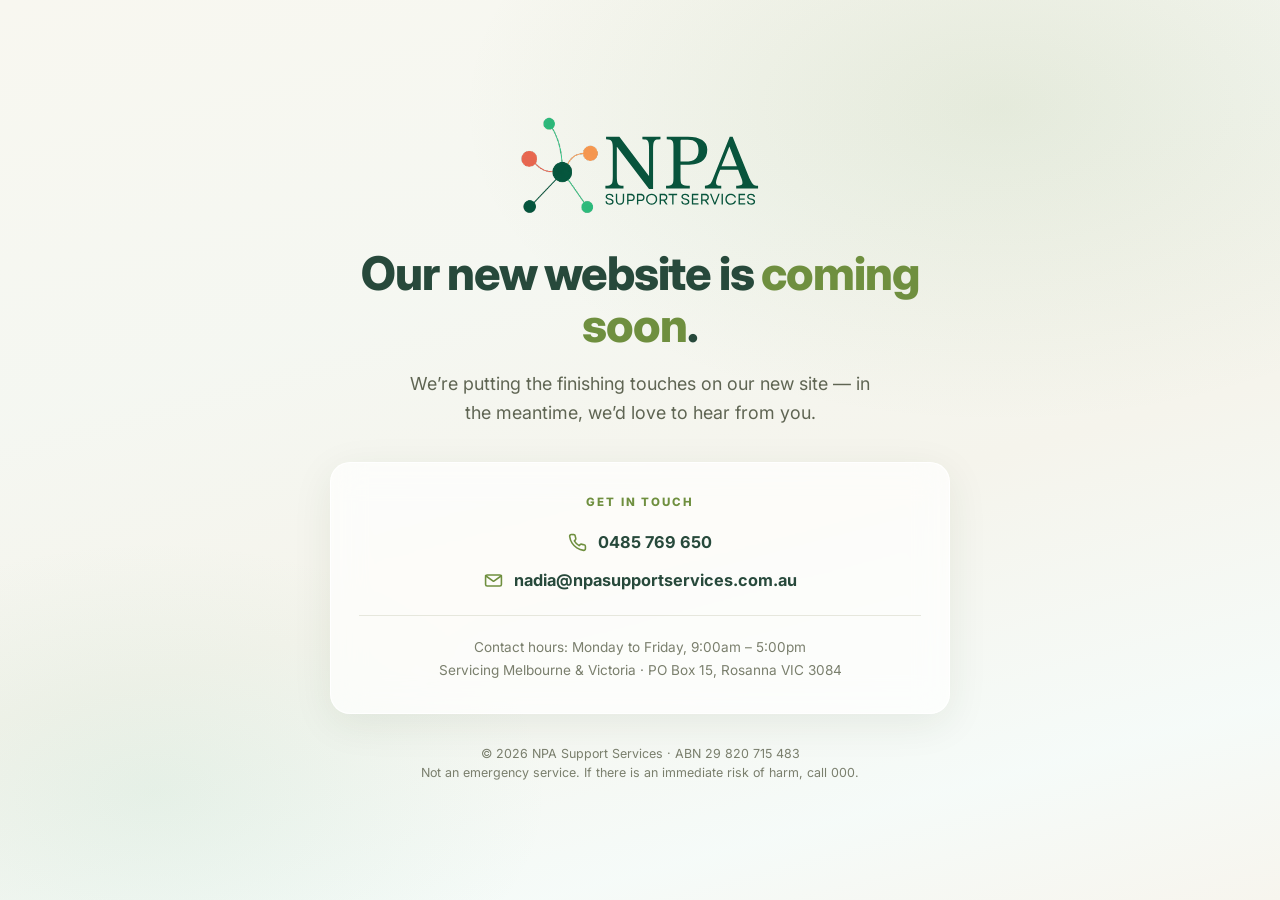
<file: index.html>
<!DOCTYPE html>
<html lang="en-AU">
<head>
<meta charset="UTF-8">
<meta name="viewport" content="width=device-width, initial-scale=1.0">
<script>(function(){try{if(sessionStorage.getItem("npaPreview")==="1"){location.replace("home.html");}}catch(e){}})();</script>
<title>NPA Support Services | Positive Behaviour Support &mdash; Coming Soon</title>
<meta name="description" content="NPA Support Services — Positive Behaviour Support across Melbourne and Victoria. Our new website is coming soon.">
<meta name="robots" content="noindex">
<meta property="og:title" content="NPA Support Services | Coming Soon">
<meta property="og:description" content="Positive Behaviour Support across Melbourne and Victoria. Our new website is coming soon.">
<meta property="og:type" content="website">
<meta property="og:site_name" content="NPA Support Services">
<meta property="og:url" content="https://www.npasupportservices.com.au/">
<link rel="icon" type="image/svg+xml" href="assets/logo-mark.svg">
<link rel="preconnect" href="https://fonts.googleapis.com">
<link rel="preconnect" href="https://fonts.gstatic.com" crossorigin>
<link href="https://fonts.googleapis.com/css2?family=Inter:wght@400;500;600;700;800&display=swap" rel="stylesheet">
<style>
*{margin:0;padding:0;box-sizing:border-box}
:root{--brand:#6f8f3f;--brand-2:#8bad55;--brand-dark:#5a7433;--forest:#27493b;--forest-2:#1c362c;--mint:#5cb890;--cream:#f7f5ee;--g600:#5f6553;--g500:#7a7f6d;--g200:#e6e7dd}
html,body{min-height:100%}
body{font-family:'Inter',-apple-system,BlinkMacSystemFont,'Segoe UI',sans-serif;color:#33372c;-webkit-font-smoothing:antialiased;line-height:1.6;
  background:linear-gradient(165deg,#f8f7f0 0%,rgba(111,143,63,.07) 34%,#f5f4ec 58%,rgba(92,184,144,.06) 84%,#f7f5ee 100%);
  display:flex;align-items:center;justify-content:center;padding:32px 20px;min-height:100vh;position:relative;overflow-x:hidden}
body::before{content:'';position:absolute;inset:0;pointer-events:none;background:
  radial-gradient(ellipse 60% 50% at 78% 12%,rgba(111,143,63,.12),transparent 70%),
  radial-gradient(ellipse 50% 45% at 12% 88%,rgba(92,184,144,.10),transparent 62%)}
.wrap{position:relative;z-index:2;width:100%;max-width:620px;text-align:center}
.logo{height:96px;width:auto;margin:0 auto 34px;display:block}
.badge{display:inline-flex;align-items:center;gap:8px;background:rgba(255,255,255,.75);border:1px solid rgba(111,143,63,.25);
  border-radius:50px;padding:9px 20px;font-size:.76rem;font-weight:800;letter-spacing:.12em;text-transform:uppercase;color:var(--brand-dark);
  margin-bottom:26px;backdrop-filter:blur(12px);-webkit-backdrop-filter:blur(12px)}
.badge svg{width:15px;height:15px}
h1{font-size:clamp(1.9rem,5vw,2.9rem);line-height:1.14;color:var(--forest);letter-spacing:-.025em;font-weight:800;margin-bottom:18px}
h1 .accent{color:var(--brand)}
.lede{font-size:clamp(1rem,2.4vw,1.12rem);color:var(--g600);max-width:480px;margin:0 auto 34px}
.card{background:rgba(255,255,255,.72);border:1px solid rgba(255,255,255,.9);border-radius:20px;padding:30px 28px;
  box-shadow:0 10px 40px rgba(40,60,30,.08);backdrop-filter:blur(16px) saturate(1.4);-webkit-backdrop-filter:blur(16px) saturate(1.4)}
.card-label{font-size:.72rem;font-weight:800;letter-spacing:.16em;text-transform:uppercase;color:var(--brand);margin-bottom:18px}
.contacts{display:flex;flex-direction:column;gap:12px;align-items:center}
.contact{display:inline-flex;align-items:center;gap:11px;font-size:1.02rem;font-weight:700;color:var(--forest);text-decoration:none;transition:color .2s}
.contact:hover{color:var(--brand-dark)}
.contact svg{width:19px;height:19px;color:var(--brand);flex-shrink:0}
.meta{margin-top:22px;padding-top:20px;border-top:1px solid var(--g200);font-size:.85rem;color:var(--g500);line-height:1.7}
.foot{margin-top:30px;font-size:.78rem;color:var(--g500)}
.ndis{height:54px;width:auto;margin:26px auto 0;display:block}
@media(max-width:520px){.logo{height:74px}.card{padding:26px 20px}}
</style>
</head>
<body>
  <div class="wrap">
    <img class="logo" src="images/npa-logo.svg" alt="NPA Support Services">

    <h1>Our new website is <span class="accent">coming soon</span>.</h1>
    <p class="lede">We&rsquo;re putting the finishing touches on our new site &mdash; in the meantime, we&rsquo;d love to hear from you.</p>

    <div class="card">
      <div class="card-label">Get in touch</div>
      <div class="contacts">
        <a class="contact" href="tel:0485769650">
          <svg viewBox="0 0 24 24" fill="none" stroke="currentColor" stroke-width="2"><path d="M22 16.9v3a2 2 0 0 1-2.2 2 19.8 19.8 0 0 1-8.6-3.1 19.5 19.5 0 0 1-6-6A19.8 19.8 0 0 1 2.1 4.2 2 2 0 0 1 4.1 2h3a2 2 0 0 1 2 1.7c.1 1 .4 2 .7 2.9a2 2 0 0 1-.5 2.1L8 10a16 16 0 0 0 6 6l1.3-1.3a2 2 0 0 1 2.1-.5c.9.3 1.9.6 2.9.7a2 2 0 0 1 1.7 2z" stroke-linecap="round" stroke-linejoin="round"/></svg>
          0485 769 650
        </a>
        <a class="contact" href="mailto:nadia@npasupportservices.com.au">
          <svg viewBox="0 0 24 24" fill="none" stroke="currentColor" stroke-width="2"><rect x="2" y="5" width="20" height="14" rx="2"/><path d="M22 6l-10 7L2 6" stroke-linecap="round" stroke-linejoin="round"/></svg>
          nadia@npasupportservices.com.au
        </a>
      </div>
      <div class="meta">
        Contact hours: Monday to Friday, 9:00am &ndash; 5:00pm<br>
        Servicing Melbourne &amp; Victoria &middot; PO Box 15, Rosanna VIC 3084
      </div>
    </div>

    <p class="foot">&copy; <span id="y">2026</span> NPA Support Services &middot; ABN 29 820 715 483<br>
    Not an emergency service. If there is an immediate risk of harm, call 000.</p>
  </div>
<script>document.getElementById('y').textContent=new Date().getFullYear();</script>
</body>
</html>
</file>
<file: assets/site.css>
/* ============================================================
   NPA SUPPORT SERVICES — site styles
   Design system adapted from rankify.ai (frosted glass, pill buttons)
   Palette: olive green + deep forest, warm cream, logo accent tones
   ============================================================ */
*,*::before,*::after{margin:0;padding:0;box-sizing:border-box}
:root{
  /* brand */
  --brand:#6f8f3f;        /* olive green */
  --brand-2:#8bad55;      /* lighter olive (gradient end) */
  --brand-dark:#5a7433;
  --brand-light:#eef3e2;
  --brand-glow:rgba(111,143,63,.16);
  --forest:#27493b;       /* deep forest green (nav / footer / headings) */
  --forest-2:#1c362c;
  /* logo accent tones */
  --coral:#e88c74;
  --peach:#f2a96a;
  --mint:#5cb890;
  /* neutrals — warm */
  --cream:#f7f5ee;
  --g950:#1a1c17;--g900:#22261e;--g800:#33372c;--g700:#4a4f40;--g600:#5f6553;--g500:#7a7f6d;--g400:#9ba08c;--g300:#cdd0c2;--g200:#e6e7dd;--g100:#f0f1e8;--g50:#f8f8f2;--white:#fff;
  /* shadows */
  --shadow-s:0 2px 8px rgba(40,60,30,.05),0 1px 3px rgba(40,60,30,.03);
  --shadow:0 4px 20px rgba(40,60,30,.06),0 2px 6px rgba(40,60,30,.03);
  --shadow-l:0 10px 40px rgba(40,60,30,.07),0 4px 12px rgba(40,60,30,.03);
  --neu-shadow:0 6px 24px rgba(40,60,30,.05),0 2px 8px rgba(40,60,30,.03),inset 0 1px 0 rgba(255,255,255,.8),inset 0 -1px 0 rgba(0,0,0,.02);
  --neu-shadow-hover:0 12px 40px rgba(40,60,30,.08),0 4px 12px rgba(40,60,30,.04),inset 0 1px 0 rgba(255,255,255,.9),inset 0 -1px 0 rgba(0,0,0,.02);
  --card-bg:rgba(255,255,255,.65);--card-border:rgba(255,255,255,.8);
  --r:20px;--rs:14px;--rxs:10px;
  --ctr-max:1360px;
}
html{scroll-behavior:smooth}
body{font-family:'Inter',-apple-system,BlinkMacSystemFont,'Segoe UI',sans-serif;color:var(--g800);-webkit-font-smoothing:antialiased;overflow-x:hidden;background:var(--cream);min-height:100vh;line-height:1.6}
h1,h2,h3,h4,h5{color:var(--forest);letter-spacing:-.02em;font-weight:700;line-height:1.2}
a{color:inherit;text-decoration:none}
img,svg{max-width:100%;display:block}
.ctr{max-width:var(--ctr-max);margin:0 auto;padding:0 clamp(22px,4vw,64px)}

/* fade-in */
.fade{opacity:0;transform:translateY(24px);transition:opacity .7s ease,transform .7s ease}
.fade.vis{opacity:1;transform:translateY(0)}
/* forms & embeds must never be hidden by animation */
.form-embed.fade,.contact-form.fade{opacity:1;transform:none}

/* ================ REFERRAL MODAL ================ */
.ref-modal{position:fixed;inset:0;z-index:300;display:none;align-items:center;justify-content:center;padding:20px}
.ref-modal.open{display:flex}
.ref-modal-backdrop{position:absolute;inset:0;background:rgba(28,54,44,.75);backdrop-filter:blur(8px);-webkit-backdrop-filter:blur(8px)}
.ref-modal-dialog{position:relative;width:100%;max-width:760px;height:min(88vh,900px);background:#f7f5ee;border-radius:20px;box-shadow:0 24px 80px rgba(0,0,0,.3);display:flex;flex-direction:column;overflow:hidden}
.ref-modal-head{padding:18px 60px 14px 24px;flex-shrink:0}
.ref-modal-title{font-size:1.05rem;font-weight:800;color:var(--forest);margin-bottom:12px}
.ref-modal-close{position:absolute;top:14px;right:14px;width:40px;height:40px;border-radius:50%;background:#fff;border:1px solid var(--g200);color:var(--g600);font-size:1.3rem;line-height:1;display:flex;align-items:center;justify-content:center;cursor:pointer;font-family:inherit;transition:all .2s;z-index:2}
.ref-modal-close:hover{background:var(--forest);border-color:var(--forest);color:#fff}
.ref-modal .splose-tabs{justify-content:flex-start;margin-bottom:8px}
.ref-modal .splose-tab{padding:10px 20px;font-size:.85rem}
.ref-modal .splose-note{text-align:left;margin-bottom:0}
.ref-modal-body{flex:1;position:relative;background:#fff}
.ref-modal-body iframe{position:absolute;inset:0;width:100%;height:100%;border:0}
@media(max-width:560px){
  .ref-modal{padding:0}
  .ref-modal-dialog{height:100%;max-width:none;border-radius:0}
}

/* ================ NAV (green top, glass on scroll) ================ */
.nav{position:fixed;top:0;left:0;right:0;z-index:100;padding:12px 0;transition:all .3s ease;background:rgba(28,54,44,.97);backdrop-filter:blur(20px) saturate(1.5);-webkit-backdrop-filter:blur(20px) saturate(1.5);border-bottom:1px solid rgba(255,255,255,.06)}
.nav.scrolled{background:rgba(255,255,255,.72);backdrop-filter:blur(28px) saturate(1.8);-webkit-backdrop-filter:blur(28px) saturate(1.8);border-bottom:1px solid rgba(39,73,59,.14);padding:8px 0;box-shadow:0 4px 30px rgba(40,60,30,.07)}
.nav-in{max-width:var(--ctr-max);margin:0 auto;padding:0 clamp(22px,4vw,64px);display:flex;align-items:center;justify-content:space-between;gap:16px}
.logo{display:flex;align-items:center;gap:11px}
.logo .logo-mark{width:38px;height:38px;flex-shrink:0}
.logo .logo-img{height:52px;width:auto;display:block}
.nav .logo-dark{display:none}
.nav.scrolled .logo-light{display:none}
.nav.scrolled .logo-dark{display:block}
.logo .logo-txt{display:flex;flex-direction:column;line-height:1.05}
.logo .logo-name{font-size:1.05rem;font-weight:800;letter-spacing:.02em;color:#fff}
.logo .logo-sub{font-size:.6rem;font-weight:600;letter-spacing:.14em;text-transform:uppercase;color:rgba(255,255,255,.62)}
.nav-l{display:flex;align-items:center;gap:26px;list-style:none}
.nav-l>li>a{font-size:.87rem;font-weight:600;color:rgba(255,255,255,.85);transition:color .2s;padding:8px 0;display:inline-flex;align-items:center;gap:5px}
.nav-l>li>a:hover{color:#fff}
.nav.scrolled .nav-l>li>a{color:var(--g700)}
.nav.scrolled .nav-l>li>a:hover{color:var(--brand)}
.nav-l>li>a.active{text-decoration:underline;text-underline-offset:6px;text-decoration-thickness:2px}
/* services dropdown */
.has-sub{position:relative}
.has-sub>a svg{width:12px;height:12px;transition:transform .25s;flex-shrink:0}
.has-sub:hover>a svg,.has-sub:focus-within>a svg{transform:rotate(180deg)}
.has-sub::before{content:'';position:absolute;top:100%;left:0;right:0;height:14px}
.sub{list-style:none;position:absolute;top:calc(100% + 12px);left:-16px;min-width:280px;background:rgba(255,255,255,.92);backdrop-filter:blur(22px) saturate(1.7);-webkit-backdrop-filter:blur(22px) saturate(1.7);border:1px solid rgba(39,73,59,.12);border-radius:14px;padding:8px;box-shadow:0 14px 44px rgba(40,60,30,.14);opacity:0;pointer-events:none;transform:translateY(6px);transition:all .22s ease;z-index:110}
.has-sub:hover .sub,.has-sub:focus-within .sub{opacity:1;pointer-events:auto;transform:translateY(0)}
.sub a{display:block;padding:11px 14px;border-radius:9px;font-size:.86rem;font-weight:600;color:var(--g700);transition:all .15s}
.sub a:hover{background:var(--brand-light);color:var(--brand-dark)}
.nav-r{display:flex;align-items:center;gap:14px}
.nav-cta{background:linear-gradient(135deg,var(--brand) 0%,var(--brand-2) 100%);color:#fff;padding:10px 22px;border-radius:50px;font-weight:700;font-size:.84rem;transition:all .3s;border:none;cursor:pointer;box-shadow:0 4px 14px var(--brand-glow),inset 0 1px 0 rgba(255,255,255,.25),inset 0 -1px 0 rgba(0,0,0,.05)}
.nav-cta:hover{transform:translateY(-1px);box-shadow:0 6px 20px rgba(111,143,63,.32),inset 0 1px 0 rgba(255,255,255,.3)}
.mob-tog{display:none;flex-direction:column;align-items:center;gap:0;background:none;border:none;cursor:pointer;padding:4px 6px;z-index:201;position:relative}
.mob-tog .mob-bars{display:flex;flex-direction:column;align-items:flex-end}
.mob-tog .mob-bars span{display:block;height:2px;width:24px;background:#fff;margin:3px 0;border-radius:2px;transition:all .3s}
.mob-tog .mob-bars span:nth-child(2){width:18px}
.mob-lbl{font-size:.6rem;font-weight:800;letter-spacing:.1em;text-transform:uppercase;color:#fff;margin-top:5px;line-height:1;transition:color .3s}
.nav.scrolled .mob-tog .mob-bars span{background:var(--forest)}
.nav.scrolled .mob-lbl{color:var(--forest)}
.mob-tog.open .mob-bars span{background:#fff!important}
.mob-tog.open .mob-lbl{color:#fff!important}
.mob-tog.open .mob-bars span:nth-child(1){transform:translateY(5px) rotate(45deg)}
.mob-tog.open .mob-bars span:nth-child(2){opacity:0}
.mob-tog.open .mob-bars span:nth-child(3){transform:translateY(-5px) rotate(-45deg)}

/* mobile drawer */
.mdrawer{position:fixed;inset:0;z-index:150;background:rgba(28,54,44,.97);backdrop-filter:blur(20px);-webkit-backdrop-filter:blur(20px);display:flex;flex-direction:column;padding:92px 26px 26px;opacity:0;visibility:hidden;transform:translateY(-12px);transition:all .3s ease;overflow-y:auto}
.mdrawer.open{opacity:1;visibility:visible;transform:translateY(0)}
.mdrawer-list{list-style:none;display:flex;flex-direction:column;gap:2px;margin-bottom:24px}
.mdrawer-list a{display:block;padding:14px 16px;font-size:1.02rem;font-weight:700;color:#fff;border-radius:10px;transition:all .2s}
.mdrawer-list a:hover,.mdrawer-list a.active{background:rgba(255,255,255,.08)}
.mdrawer-label{font-size:.66rem;letter-spacing:.14em;text-transform:uppercase;color:rgba(255,255,255,.45);padding:14px 16px 4px;font-weight:800}
.mdrawer-list a.md-sub{padding-left:30px;font-size:.95rem;font-weight:600}
.mdrawer-cta{display:flex;flex-direction:column;gap:10px;margin-top:auto}
.mc-call{padding:14px;text-align:center;background:rgba(255,255,255,.08);border:1px solid rgba(255,255,255,.18);color:#fff;border-radius:50px;font-weight:700;display:block}
.mc-quote{padding:14px;text-align:center;background:linear-gradient(135deg,var(--brand),var(--brand-2));color:#fff;border-radius:50px;font-weight:700;display:block}

/* ================ BUTTONS ================ */
.btn-p{display:inline-flex;align-items:center;gap:8px;background:linear-gradient(135deg,var(--brand) 0%,var(--brand-2) 100%);color:#fff;padding:16px 32px;border-radius:50px;font-weight:700;font-size:.95rem;border:none;cursor:pointer;font-family:inherit;transition:all .3s;box-shadow:0 6px 20px rgba(111,143,63,.26),0 2px 6px rgba(111,143,63,.15),inset 0 1px 0 rgba(255,255,255,.3),inset 0 -1px 0 rgba(0,0,0,.05)}
.btn-p:hover{transform:translateY(-2px);box-shadow:0 10px 32px rgba(111,143,63,.32),0 4px 10px rgba(111,143,63,.2),inset 0 1px 0 rgba(255,255,255,.35)}
.btn-s{display:inline-flex;align-items:center;gap:8px;color:var(--g700);padding:16px 26px;font-weight:600;font-size:.95rem;cursor:pointer;font-family:inherit;transition:all .3s;background:rgba(255,255,255,.6);border-radius:50px;border:1px solid rgba(255,255,255,.8);box-shadow:var(--neu-shadow)}
.btn-s:hover{color:var(--forest);background:rgba(255,255,255,.85);box-shadow:var(--neu-shadow-hover);transform:translateY(-1px)}
.btn-s svg{width:18px;height:18px}
.btn-ghost{display:inline-flex;align-items:center;gap:8px;color:#fff;padding:16px 26px;font-weight:600;font-size:.95rem;cursor:pointer;font-family:inherit;transition:all .3s;background:rgba(255,255,255,.1);border-radius:50px;border:1px solid rgba(255,255,255,.32)}
.btn-ghost:hover{background:rgba(255,255,255,.2);transform:translateY(-1px)}

/* ================ SECTIONS ================ */
.sec{padding:clamp(64px,8vw,100px) 0;position:relative}
.sec-cream{background:var(--cream)}
.sec-white{background:linear-gradient(180deg,#fff 0%,#fcfcf7 100%)}
.sec-tag{font-size:.72rem;text-transform:uppercase;letter-spacing:2.4px;color:var(--brand);font-weight:700;margin-bottom:12px;display:inline-block}
.sec-t{font-size:clamp(1.7rem,2.6vw,2.7rem);font-weight:800;line-height:1.15;margin-bottom:14px;color:var(--forest)}
.sec-sub{font-size:clamp(1rem,1.1vw,1.15rem);color:var(--g600);line-height:1.7;max-width:680px}
.sec-c{text-align:center;margin:0 auto 48px;max-width:760px}
.sec-c .sec-sub{margin:0 auto}

/* ================ HERO ================ */
.hero{padding:150px 0 90px;position:relative;overflow:hidden;background:linear-gradient(165deg,#f8f7f0 0%,rgba(111,143,63,.06) 34%,#f5f4ec 58%,rgba(92,184,144,.05) 84%,#f7f5ee 100%)}
.hero::before{content:'';position:absolute;inset:0;pointer-events:none;background:
  radial-gradient(ellipse 70% 55% at 72% 18%,rgba(111,143,63,.10),transparent 70%),
  radial-gradient(ellipse 55% 50% at 16% 82%,rgba(92,184,144,.08),transparent 62%),
  radial-gradient(ellipse 40% 40% at 92% 74%,rgba(242,169,106,.07),transparent 55%)}
.hero .ctr{position:relative;z-index:2}
.hero-split{display:grid;grid-template-columns:1.05fr .95fr;gap:clamp(40px,5vw,80px);align-items:center}
.hero-copy{display:flex;flex-direction:column}
.hero-trust{display:inline-flex;align-items:center;gap:10px;font-size:.78rem;font-weight:700;letter-spacing:.04em;text-transform:uppercase;color:var(--brand);margin-bottom:20px}
.hero h1{font-size:clamp(2rem,3.6vw,3.4rem);line-height:1.12;margin-bottom:22px;font-weight:800;color:var(--forest)}
.hero h1 .accent{color:var(--brand)}
.hero-sub{font-size:clamp(1.02rem,1.15vw,1.2rem);color:var(--g600);line-height:1.7;margin-bottom:32px;max-width:560px}
.hero-btns{display:flex;gap:14px;flex-wrap:wrap;margin-bottom:16px}
.hero-orchat{font-size:.9rem;color:var(--g600);margin-bottom:32px}
.hero-orchat a{color:var(--brand);font-weight:700;text-decoration:underline;text-underline-offset:2px}
.hero-orchat a:hover{color:var(--brand-dark)}
.hero-badges{display:flex;flex-wrap:wrap;gap:10px}
.sec-c .hero-badges{justify-content:center;align-items:center;margin-top:26px}
@media(min-width:941px){.sec-c .hero-badges{margin-left:-80px;margin-right:-80px}}
.hero-badge{display:inline-flex;align-items:center;gap:8px;background:var(--card-bg);border:1px solid var(--card-border);border-radius:50px;padding:9px 16px;font-size:.8rem;font-weight:600;color:var(--g700);backdrop-filter:blur(12px);-webkit-backdrop-filter:blur(12px);box-shadow:var(--shadow-s)}
.hero-badge svg{width:16px;height:16px;color:var(--brand);flex-shrink:0}

/* hero visual card */
.hero-visual{position:relative}
.hero-ndis{margin-bottom:18px;display:flex;align-items:center;gap:32px}
.hero-ndis img{height:120px;width:auto;display:block}
.hero-ndis .hero-illust{height:150px}
.hero-card{background:var(--card-bg);border:1px solid var(--card-border);border-radius:var(--r);padding:36px;backdrop-filter:blur(16px) saturate(1.5);-webkit-backdrop-filter:blur(16px) saturate(1.5);box-shadow:var(--shadow-l)}
.hero-card-eyebrow{font-size:.72rem;text-transform:uppercase;letter-spacing:2px;color:var(--brand);font-weight:700;margin-bottom:8px}
.hero-card h3{font-size:1.35rem;margin-bottom:18px;color:var(--forest)}
.hero-values{list-style:none;display:flex;flex-direction:column;gap:14px}
.hero-values li{display:flex;align-items:flex-start;gap:12px;font-size:.94rem;color:var(--g700);line-height:1.5}
.hero-values li .hv-ico{width:30px;height:30px;border-radius:9px;flex-shrink:0;display:flex;align-items:center;justify-content:center;background:var(--brand-light);color:var(--brand)}
.hero-values li .hv-ico svg{width:16px;height:16px}
.hero-float{position:absolute;bottom:-22px;right:-14px;background:#fff;border:1px solid var(--g200);border-radius:16px;padding:14px 18px;box-shadow:var(--shadow-l);display:flex;align-items:center;gap:12px;max-width:250px}
.hero-float .hf-dot{width:40px;height:40px;border-radius:50%;background:linear-gradient(135deg,var(--mint),var(--brand));display:flex;align-items:center;justify-content:center;color:#fff;flex-shrink:0}
.hero-float .hf-dot svg{width:20px;height:20px}
.hero-float p{font-size:.8rem;color:var(--g600);line-height:1.4}
.hero-float strong{color:var(--forest);display:block;font-size:.86rem}

/* ================ TRUST STRIP ================ */
.trust-strip{background:var(--forest);color:rgba(255,255,255,.9);padding:22px 0}
.trust-strip .ctr{display:flex;flex-wrap:wrap;align-items:center;justify-content:center;gap:clamp(20px,4vw,54px)}
.trust-item{display:flex;align-items:center;gap:10px;font-size:.9rem;font-weight:600}
.trust-item svg{width:20px;height:20px;color:var(--mint);flex-shrink:0}

/* ================ SERVICE CARDS ================ */
.svc-grid{display:grid;grid-template-columns:repeat(3,1fr);gap:22px}
.svc-card{background:var(--card-bg);border:1px solid var(--card-border);border-radius:var(--r);padding:34px 30px;transition:all .3s;backdrop-filter:blur(14px) saturate(1.5);-webkit-backdrop-filter:blur(14px) saturate(1.5);box-shadow:var(--neu-shadow);display:flex;flex-direction:column}
.svc-card:hover{transform:translateY(-5px);box-shadow:var(--neu-shadow-hover)}
.svc-ico{width:56px;height:56px;border-radius:16px;display:flex;align-items:center;justify-content:center;color:#fff;margin-bottom:20px;box-shadow:0 6px 16px rgba(40,60,30,.12),inset 0 1px 0 rgba(255,255,255,.3)}
.svc-ico svg{width:26px;height:26px}
.svc-ico.i1{background:linear-gradient(135deg,var(--brand),var(--brand-2))}
.svc-ico.i2{background:linear-gradient(135deg,var(--forest),#3a6a55)}
.svc-ico.i3{background:linear-gradient(135deg,var(--mint),#3f9e75)}
.svc-card h3{font-size:1.22rem;margin-bottom:10px;color:var(--forest)}
.svc-card p{font-size:.92rem;color:var(--g600);line-height:1.65;margin-bottom:18px;flex:1}
.svc-link{display:inline-flex;align-items:center;gap:6px;font-size:.88rem;font-weight:700;color:var(--brand);transition:gap .2s}
.svc-link svg{width:16px;height:16px;transition:transform .2s}
.svc-link:hover{gap:10px}

/* ================ LIST-GRID (service detail items) ================ */
.lg-grid{display:grid;grid-template-columns:repeat(3,1fr);gap:16px}
.lg-card{background:var(--card-bg);border:1px solid var(--card-border);border-radius:var(--rs);padding:24px 22px;backdrop-filter:blur(12px) saturate(1.4);-webkit-backdrop-filter:blur(12px) saturate(1.4);box-shadow:var(--shadow-s);display:flex;gap:14px;align-items:flex-start;transition:all .3s}
.lg-card:hover{transform:translateY(-3px);box-shadow:var(--shadow)}
.lg-ico{width:42px;height:42px;border-radius:12px;background:var(--brand-light);color:var(--brand);display:flex;align-items:center;justify-content:center;flex-shrink:0}
.lg-ico svg{width:20px;height:20px}
.lg-card h4{font-size:.98rem;color:var(--forest);margin-bottom:4px}
.lg-card p{font-size:.85rem;color:var(--g600);line-height:1.55}
/* emergency / important callout */
.callout-alert{max-width:900px;margin:40px auto 0;display:flex;align-items:flex-start;gap:16px;background:#fdf3ec;border:1px solid rgba(179,83,46,.25);border-radius:16px;padding:20px 24px}
.callout-alert .ca-ico{width:44px;height:44px;border-radius:12px;background:#fff;color:#b3532e;display:flex;align-items:center;justify-content:center;flex-shrink:0;box-shadow:var(--shadow-s)}
.callout-alert .ca-ico svg{width:22px;height:22px}
.callout-alert p{font-size:.92rem;color:var(--g700);line-height:1.6;margin:0}
.callout-alert strong{color:#b3532e}

/* ================ EXTERNAL AGENCIES ================ */
.agency-grid{display:grid;grid-template-columns:repeat(2,1fr);gap:16px}
.agency-card{background:var(--card-bg);border:1px solid var(--card-border);border-radius:var(--rs);padding:22px 24px;backdrop-filter:blur(12px) saturate(1.4);-webkit-backdrop-filter:blur(12px) saturate(1.4);box-shadow:var(--shadow-s)}
.agency-card h4{font-size:1rem;color:var(--forest);margin-bottom:6px}
.agency-card .ag-when{font-size:.84rem;color:var(--g600);line-height:1.55;margin-bottom:10px}
.agency-card ul{list-style:none;display:flex;flex-direction:column;gap:5px}
.agency-card li{font-size:.84rem;color:var(--g700);display:flex;gap:8px;align-items:flex-start;line-height:1.5}
.agency-card li svg{width:14px;height:14px;color:var(--brand);flex-shrink:0;margin-top:3px}
.agency-card a{color:var(--brand-dark);font-weight:600}
.agency-card a:hover{text-decoration:underline}
@media(max-width:720px){.agency-grid{grid-template-columns:1fr}}

/* ================ FRESH START (feature band) ================ */
.fresh{position:relative;overflow:hidden;background:linear-gradient(135deg,var(--forest) 0%,var(--forest-2) 100%);color:#fff}
.fresh::before{content:'';position:absolute;inset:0;pointer-events:none;background:
  radial-gradient(ellipse 50% 60% at 85% 20%,rgba(111,143,63,.35),transparent 60%),
  radial-gradient(ellipse 40% 50% at 10% 90%,rgba(92,184,144,.22),transparent 60%)}
.fresh .ctr{position:relative;z-index:2}
.fresh-grid{display:grid;grid-template-columns:1fr 1fr;gap:clamp(40px,5vw,72px);align-items:center}
.fresh .sec-tag{color:var(--mint)}
.fresh h2{color:#fff;font-size:clamp(1.7rem,2.6vw,2.6rem);margin-bottom:18px}
.fresh p{color:rgba(255,255,255,.8);font-size:1.02rem;line-height:1.75;margin-bottom:16px}
.fresh-quote{border-left:3px solid var(--mint);padding:6px 0 6px 22px;margin:26px 0;font-size:1.1rem;line-height:1.6;color:#fff;font-weight:500}
.fresh-pills{display:flex;flex-direction:column;gap:14px}
.fresh-pill{display:flex;align-items:center;gap:16px;background:rgba(255,255,255,.07);border:1px solid rgba(255,255,255,.14);border-radius:16px;padding:20px 22px;backdrop-filter:blur(10px);-webkit-backdrop-filter:blur(10px)}
.fresh-pill .fp-ico{width:44px;height:44px;border-radius:12px;background:rgba(255,255,255,.1);display:flex;align-items:center;justify-content:center;color:var(--mint);flex-shrink:0}
.fresh-pill .fp-ico svg{width:22px;height:22px}
.fresh-pill h4{color:#fff;font-size:1rem;margin-bottom:2px}
.fresh-pill p{color:rgba(255,255,255,.7);font-size:.86rem;margin:0;line-height:1.5}

/* ================ ABOUT NADIA ================ */
.about-grid{display:grid;grid-template-columns:.85fr 1.15fr;gap:clamp(40px,5vw,72px);align-items:center}
.about-photo{position:relative}
.about-photo-inner{aspect-ratio:4/5;border-radius:var(--r);background:linear-gradient(160deg,var(--brand-light),#fff);border:1px solid var(--card-border);box-shadow:var(--shadow-l);display:flex;align-items:center;justify-content:center;overflow:hidden;position:relative}
.about-photo-inner .ap-mono{font-size:6rem;font-weight:800;color:var(--brand);opacity:.28;letter-spacing:-.04em}
.about-photo-inner img{position:absolute;inset:0;width:100%;height:100%;object-fit:cover;object-position:center top}
.about-photo-tag{position:absolute;bottom:18px;left:18px;right:18px;background:rgba(255,255,255,.9);backdrop-filter:blur(10px);-webkit-backdrop-filter:blur(10px);border-radius:14px;padding:14px 18px;box-shadow:var(--shadow)}
.about-photo-tag strong{display:block;color:var(--forest);font-size:.98rem}
.about-photo-tag span{font-size:.8rem;color:var(--g500)}
.about-body h2{margin-bottom:8px}
.about-role{font-size:.9rem;font-weight:700;color:var(--brand);margin-bottom:18px}
.about-body>p{font-size:1rem;color:var(--g600);line-height:1.75;margin-bottom:16px}
.about-creds{list-style:none;display:grid;grid-template-columns:1fr 1fr;gap:12px 24px;margin-top:22px}
.about-creds li{display:flex;align-items:flex-start;gap:10px;font-size:.9rem;color:var(--g700);line-height:1.45}
.about-creds li svg{width:18px;height:18px;color:var(--brand);flex-shrink:0;margin-top:2px}

/* ================ WHO WE SUPPORT ================ */
.who-pills{display:flex;flex-wrap:wrap;gap:12px;justify-content:center;max-width:900px;margin:0 auto}
.who-pill{display:inline-flex;align-items:center;gap:9px;padding:12px 22px;background:var(--card-bg);border:1px solid var(--card-border);border-radius:50px;font-size:.92rem;font-weight:600;color:var(--g700);box-shadow:var(--shadow-s);transition:all .3s}
.who-pill:hover{border-color:rgba(111,143,63,.35);color:var(--brand);transform:translateY(-2px);box-shadow:var(--shadow)}
.who-pill .wp-dot{width:9px;height:9px;border-radius:50%;flex-shrink:0}

/* ================ SERVICE "WHAT'S INCLUDED" ================ */
.svc-feats{list-style:none;display:flex;flex-direction:column;gap:8px;margin:2px 0 18px}
.svc-feats li{display:flex;align-items:flex-start;gap:9px;font-size:.86rem;color:var(--g600);line-height:1.45}
.svc-feats li svg{width:16px;height:16px;color:var(--brand);flex-shrink:0;margin-top:2px}

/* ================ HOW IT WORKS (steps) ================ */
.steps{display:grid;grid-template-columns:repeat(3,1fr);gap:22px;position:relative}
.step{background:var(--card-bg);border:1px solid var(--card-border);border-radius:var(--r);padding:32px 28px;box-shadow:var(--neu-shadow);backdrop-filter:blur(14px) saturate(1.5);-webkit-backdrop-filter:blur(14px) saturate(1.5);position:relative}
.step-num{width:46px;height:46px;border-radius:14px;background:linear-gradient(135deg,var(--brand),var(--brand-2));color:#fff;font-size:1.1rem;font-weight:800;display:flex;align-items:center;justify-content:center;margin-bottom:18px;box-shadow:0 6px 16px rgba(111,143,63,.24),inset 0 1px 0 rgba(255,255,255,.3)}
.step h3{font-size:1.12rem;margin-bottom:8px;color:var(--forest)}
.step p{font-size:.92rem;color:var(--g600);line-height:1.6}

/* ================ SAFETY / COMPLIANCE NOTE ================ */
.safety-note{max-width:900px;margin:36px auto 0;display:flex;align-items:center;gap:16px;background:var(--brand-light);border:1px solid rgba(111,143,63,.22);border-radius:16px;padding:20px 24px}
.safety-note .sn-ico{width:44px;height:44px;border-radius:12px;background:#fff;color:var(--brand);display:flex;align-items:center;justify-content:center;flex-shrink:0;box-shadow:var(--shadow-s)}
.safety-note .sn-ico svg{width:22px;height:22px}
.safety-note p{font-size:.9rem;color:var(--g700);line-height:1.55;margin:0}
.safety-note strong{color:var(--forest)}

/* ================ FAQ ================ */
.faq-list{max-width:820px;margin:0 auto;display:flex;flex-direction:column;gap:12px}
.faq-item{background:var(--card-bg);border:1px solid var(--card-border);border-radius:var(--rs);box-shadow:var(--shadow-s);overflow:hidden}
.faq-item summary{list-style:none;cursor:pointer;padding:20px 24px;display:flex;align-items:center;justify-content:space-between;gap:16px;font-size:1rem;font-weight:700;color:var(--forest)}
.faq-item summary::-webkit-details-marker{display:none}
.faq-item summary .faq-plus{width:26px;height:26px;flex-shrink:0;position:relative;transition:transform .3s}
.faq-item summary .faq-plus::before,.faq-item summary .faq-plus::after{content:'';position:absolute;background:var(--brand);border-radius:2px}
.faq-item summary .faq-plus::before{top:12px;left:5px;right:5px;height:2px}
.faq-item summary .faq-plus::after{left:12px;top:5px;bottom:5px;width:2px;transition:transform .3s}
.faq-item[open] summary .faq-plus::after{transform:scaleY(0)}
.faq-item summary:hover{color:var(--brand)}
.faq-item .faq-a{padding:0 24px 22px;font-size:.94rem;color:var(--g600);line-height:1.7}

/* ================ EOI / WORK WITH US BAND ================ */
.eoi{background:linear-gradient(135deg,var(--brand) 0%,var(--brand-dark) 100%);position:relative;overflow:hidden;color:#fff}
.eoi::before{content:'';position:absolute;inset:0;background:radial-gradient(ellipse 50% 70% at 80% 30%,rgba(255,255,255,.14),transparent 60%);pointer-events:none}
.eoi .ctr{position:relative;z-index:2;display:flex;align-items:center;justify-content:space-between;gap:40px;flex-wrap:wrap}
.eoi-copy{max-width:640px}
.eoi .sec-tag{color:rgba(255,255,255,.85)}
.eoi h2{color:#fff;font-size:clamp(1.5rem,2.2vw,2.2rem);margin-bottom:12px}
.eoi p{color:rgba(255,255,255,.85);font-size:1.02rem;line-height:1.65}
.eoi .btn-s{background:#fff;border-color:#fff;color:var(--brand-dark);flex-shrink:0}
.eoi .btn-s:hover{background:#fff;color:var(--forest)}

/* ================ REFERRAL CTA ================ */
.cta{text-align:center}
.cta-card{max-width:820px;margin:0 auto;background:var(--card-bg);border:1px solid var(--card-border);border-radius:var(--r);padding:clamp(38px,5vw,60px);backdrop-filter:blur(16px) saturate(1.5);-webkit-backdrop-filter:blur(16px) saturate(1.5);box-shadow:var(--shadow-l);position:relative;overflow:hidden}
.cta-card::before{content:'';position:absolute;top:-40px;right:-40px;width:180px;height:180px;border-radius:50%;background:radial-gradient(circle,var(--brand-glow),transparent 70%);pointer-events:none}
.cta-card h2{font-size:clamp(1.6rem,2.4vw,2.4rem);margin-bottom:14px;position:relative}
.cta-card p{font-size:1.05rem;color:var(--g600);line-height:1.7;margin-bottom:28px;max-width:560px;margin-left:auto;margin-right:auto;position:relative}
.cta-btns{display:flex;gap:14px;justify-content:center;flex-wrap:wrap;position:relative}

/* ================ CONTACT FORM ================ */
.contact-form{max-width:720px;margin:0 auto;background:var(--card-bg);border:1px solid var(--card-border);border-radius:var(--r);padding:clamp(28px,4vw,44px);backdrop-filter:blur(16px) saturate(1.5);-webkit-backdrop-filter:blur(16px) saturate(1.5);box-shadow:var(--shadow-l)}
.hp-field{display:none}
.cf-row{display:grid;grid-template-columns:1fr 1fr;gap:16px}
.cf-row .cf-field{display:flex;flex-direction:column}
.cf-row .cf-field input,.cf-row .cf-field select{margin-top:auto}
.cf-field{margin-bottom:16px}
.cf-field label{display:block;font-size:.85rem;font-weight:700;color:var(--forest);margin-bottom:7px}
.cf-field input:not([type="checkbox"]):not([type="radio"]),.cf-field select,.cf-field textarea{width:100%;padding:13px 16px;border:1.5px solid var(--g200);border-radius:var(--rs);font-size:.95rem;font-family:inherit;color:var(--g900);background:rgba(255,255,255,.85);transition:border-color .2s,box-shadow .2s;appearance:none;-webkit-appearance:none}
.cf-field select{background-image:url("data:image/svg+xml,%3Csvg xmlns='http://www.w3.org/2000/svg' width='14' height='14' viewBox='0 0 24 24' fill='none' stroke='%234a4f40' stroke-width='2'%3E%3Cpath d='M6 9l6 6 6-6'/%3E%3C/svg%3E");background-repeat:no-repeat;background-position:right 16px center;padding-right:42px}
.cf-field textarea{resize:vertical;min-height:120px}
.cf-field input:focus,.cf-field select:focus,.cf-field textarea:focus{outline:none;border-color:var(--brand);box-shadow:0 0 0 3px var(--brand-glow)}
.cf-note{font-size:.78rem;color:var(--g500);margin-bottom:18px;line-height:1.5}
.cf-legend{font-size:.78rem;text-transform:uppercase;letter-spacing:1.8px;color:var(--brand);font-weight:800;margin:26px 0 14px;padding-bottom:8px;border-bottom:1px solid var(--g200)}
.cf-legend:first-of-type{margin-top:0}
.cf-checks{display:flex;flex-direction:column;gap:10px;margin-bottom:16px}
.cf-check{display:flex;align-items:flex-start;gap:10px;font-size:.92rem;color:var(--g700);cursor:pointer;line-height:1.45}
.cf-check input{appearance:auto;-webkit-appearance:auto;width:18px;height:18px;padding:0;margin:0;accent-color:var(--brand);flex-shrink:0;cursor:pointer}
.cf-check{align-items:center}
.cf-consent{background:var(--brand-light);border:1px solid rgba(111,143,63,.25);border-radius:var(--rs);padding:16px 18px;margin-bottom:18px}
.cf-consent .cf-check{font-weight:600;color:var(--forest)}
.cf-docs-note{background:rgba(255,255,255,.75);border:1px dashed var(--g300);border-radius:var(--rs);padding:16px 18px;margin-bottom:18px;font-size:.85rem;color:var(--g600);line-height:1.6}
.cf-docs-note strong{color:var(--forest)}
.cf-submit{width:100%;justify-content:center}
.cf-submit:disabled{opacity:.6;cursor:not-allowed;transform:none}
.cf-status{margin-top:14px;font-size:.92rem;font-weight:600;text-align:center;display:none}
.cf-status.ok{display:block;color:var(--brand-dark)}
.cf-status.err{display:block;color:#b3532e}

/* ================ FOOTER ================ */
.footer{background:var(--forest-2);color:rgba(255,255,255,.72);padding:64px 0 0}
.footer-grid{display:grid;grid-template-columns:1.6fr 1fr 1fr 1.2fr;gap:clamp(28px,4vw,56px);padding-bottom:44px;border-bottom:1px solid rgba(255,255,255,.1)}
.footer-brand .logo{margin-bottom:16px}
.footer-brand .logo-img{height:72px;width:auto}
.footer-brand p{font-size:.9rem;line-height:1.7;max-width:320px;margin-bottom:18px}
.footer-ndis{display:inline-flex;flex-direction:column;align-items:flex-start;gap:8px}
.footer-ndis .fn-logo{height:56px;width:auto;display:block}
.footer-ndis .fn-reg{font-size:.72rem;color:rgba(255,255,255,.6);font-weight:600}
.footer h5{color:#fff;font-size:.78rem;text-transform:uppercase;letter-spacing:1.4px;margin-bottom:16px}
.footer-links{list-style:none;display:flex;flex-direction:column;gap:11px}
.footer-links a{font-size:.9rem;transition:color .2s}
.footer-links a:hover{color:var(--mint)}
.footer-contact{list-style:none;display:flex;flex-direction:column;gap:12px}
.footer-contact li{font-size:.9rem;display:flex;align-items:flex-start;gap:10px;line-height:1.5}
.footer-contact li svg{width:16px;height:16px;flex-shrink:0;color:var(--mint);margin-top:3px}
.footer-contact a:hover{color:var(--mint)}
.footer-bottom{padding:22px 0;font-size:.8rem;color:rgba(255,255,255,.45);display:flex;justify-content:space-between;flex-wrap:wrap;gap:10px}
.footer-bottom a:hover{color:var(--mint)}
.footer-disclaimer{max-width:var(--ctr-max);margin:0 auto;padding:16px clamp(22px,4vw,64px) 0;font-size:.76rem;color:rgba(255,255,255,.4);line-height:1.6;border-top:1px solid rgba(255,255,255,.06)}

/* ================ REFERRAL FORM EMBED ================ */
.form-embed{max-width:820px;margin:0 auto}
.form-placeholder{background:var(--card-bg);border:1px dashed rgba(111,143,63,.4);border-radius:var(--r);padding:clamp(38px,5vw,60px);text-align:center;backdrop-filter:blur(14px) saturate(1.5);-webkit-backdrop-filter:blur(14px) saturate(1.5);box-shadow:var(--shadow)}
.form-placeholder svg{color:var(--brand);margin:0 auto 18px}
.form-placeholder h3{font-size:1.3rem;margin-bottom:10px;color:var(--forest)}
.form-placeholder p{font-size:1rem;color:var(--g600);line-height:1.65;max-width:520px;margin:0 auto 24px}
.form-placeholder .cta-btns{justify-content:center}
.form-embed iframe{width:100%;min-height:900px;border:0;border-radius:var(--r);background:#fff;box-shadow:var(--shadow-l)}
/* Splose referral form switcher */
.splose-tabs{display:flex;gap:10px;justify-content:center;margin-bottom:10px;flex-wrap:wrap}
.splose-tab{padding:13px 26px;border-radius:50px;border:1.5px solid var(--g200);background:#fff;font-weight:700;font-family:inherit;font-size:.92rem;color:var(--g600);cursor:pointer;transition:all .2s}
.splose-tab:hover{border-color:rgba(111,143,63,.4);color:var(--brand-dark)}
.splose-tab.active{background:linear-gradient(135deg,var(--brand),var(--brand-2));color:#fff;border-color:transparent;box-shadow:0 4px 14px rgba(111,143,63,.25)}
.splose-note{text-align:center;font-size:.82rem;color:var(--g500);margin-bottom:18px}
.splose-frame{position:relative;height:calc(100vh - 160px);min-height:680px;border-radius:var(--r);overflow:hidden;background:#fff;border:1px solid var(--card-border);box-shadow:var(--shadow-l)}
.splose-frame iframe{position:absolute;top:0;left:0;width:100%;height:100%;border:0}
.form-consent{max-width:820px;margin:22px auto 0;font-size:.82rem;color:var(--g500);line-height:1.6;text-align:center}

/* ================ FLOATING CTA ================ */
.float-cta{position:fixed;bottom:22px;right:22px;z-index:90;opacity:0;visibility:hidden;transform:translateY(20px);transition:all .3s ease}
.float-cta.show{opacity:1;visibility:visible;transform:translateY(0)}
.float-btn{display:inline-flex;align-items:center;gap:9px;background:linear-gradient(135deg,var(--brand),var(--brand-2));color:#fff;padding:14px 22px;border-radius:50px;font-weight:700;font-size:.9rem;box-shadow:0 8px 26px rgba(111,143,63,.36),inset 0 1px 0 rgba(255,255,255,.2);transition:all .3s}
.float-btn:hover{transform:translateY(-2px);box-shadow:0 12px 34px rgba(111,143,63,.44)}
.float-btn svg{width:18px;height:18px}

/* ================ RESPONSIVE ================ */
@media(max-width:940px){
  .nav-l{display:none}
  .nav-r .nav-cta{display:none}
  .mob-tog{display:flex}
  .hero-split{grid-template-columns:1fr;gap:16px}
  .fresh-grid,.about-grid{grid-template-columns:1fr}
  .hero-copy{order:1}
  .hero-orchat{margin-bottom:0}
  .hero-visual{order:2;max-width:460px;margin-top:0}
  .hero-ndis{gap:16px;margin-bottom:14px;align-items:center}
  .hero-ndis img,.hero-ndis .hero-illust{flex:1 1 0;width:50%;min-width:0;height:auto}
  .about-photo{max-width:380px}
  .svc-grid{grid-template-columns:1fr;gap:18px}
  .lg-grid{grid-template-columns:repeat(2,1fr)}
  .steps{grid-template-columns:1fr;gap:16px}
  .safety-note{flex-direction:column;text-align:left;align-items:flex-start}
  .footer-grid{grid-template-columns:1fr 1fr}
  .hero-float{position:static;margin-top:16px;max-width:none}
}
@media(max-width:560px){
  .hero{padding:120px 0 70px}
  .about-creds{grid-template-columns:1fr}
  .lg-grid{grid-template-columns:1fr}
  .callout-alert{flex-direction:column}
  .footer-grid{grid-template-columns:1fr}
  .cf-row{grid-template-columns:1fr}
  .eoi .ctr{flex-direction:column;align-items:flex-start}
  .hero-btns{flex-direction:column;align-items:stretch}
  .hero-btns .btn-p,.hero-btns .btn-s{width:100%;justify-content:center;white-space:nowrap}
  .cta-btns .btn-p,.cta-btns .btn-s{width:100%;justify-content:center;white-space:nowrap}
  .hero-badges{display:grid;grid-template-columns:1fr 1fr}
  .hero-badge{width:100%}
  .hero-orchat{white-space:nowrap;font-size:clamp(.62rem,3.3vw,.9rem)}
  .hero-trust{white-space:nowrap;font-size:clamp(.55rem,3vw,.78rem);letter-spacing:.02em}
  .sec-c{text-align:left;margin-left:0;margin-right:0}
  .sec-c .sec-sub{margin-left:0;margin-right:0}
  .cta-card{text-align:left}
  .cta-card p{margin-left:0;margin-right:0}
  .cta-btns{justify-content:flex-start}
  .who-pills{justify-content:flex-start}
  .form-consent{text-align:left}
  .form-placeholder{text-align:left}
  .form-placeholder p{margin-left:0;margin-right:0}
  .form-placeholder svg{margin-left:0}
  .form-placeholder .cta-btns{justify-content:flex-start}
  .trust-strip .ctr{display:grid;grid-template-columns:1fr 1fr;gap:14px 12px;align-items:start;justify-content:stretch}
  .trust-item{align-items:flex-start;font-size:.72rem;gap:7px;line-height:1.35}
  .trust-item svg{width:15px;height:15px;margin-top:1px}
}
</file>
